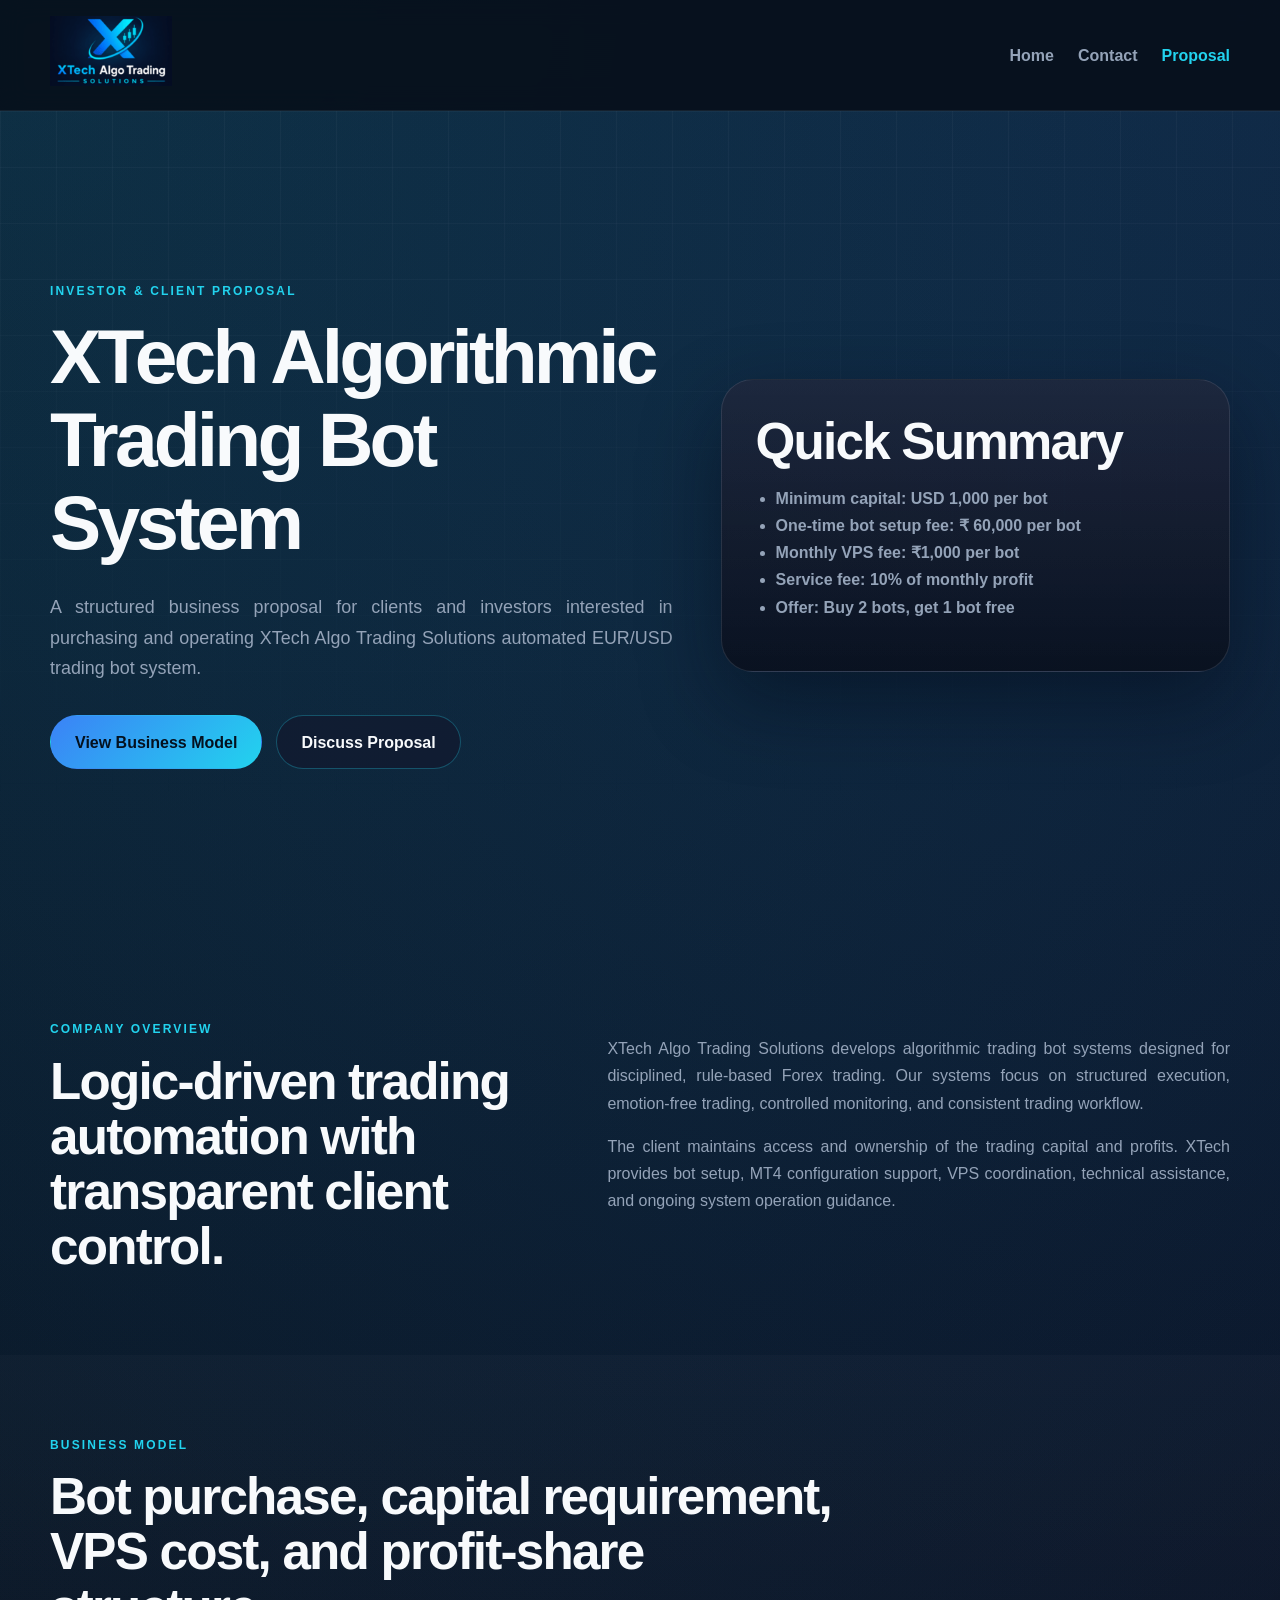
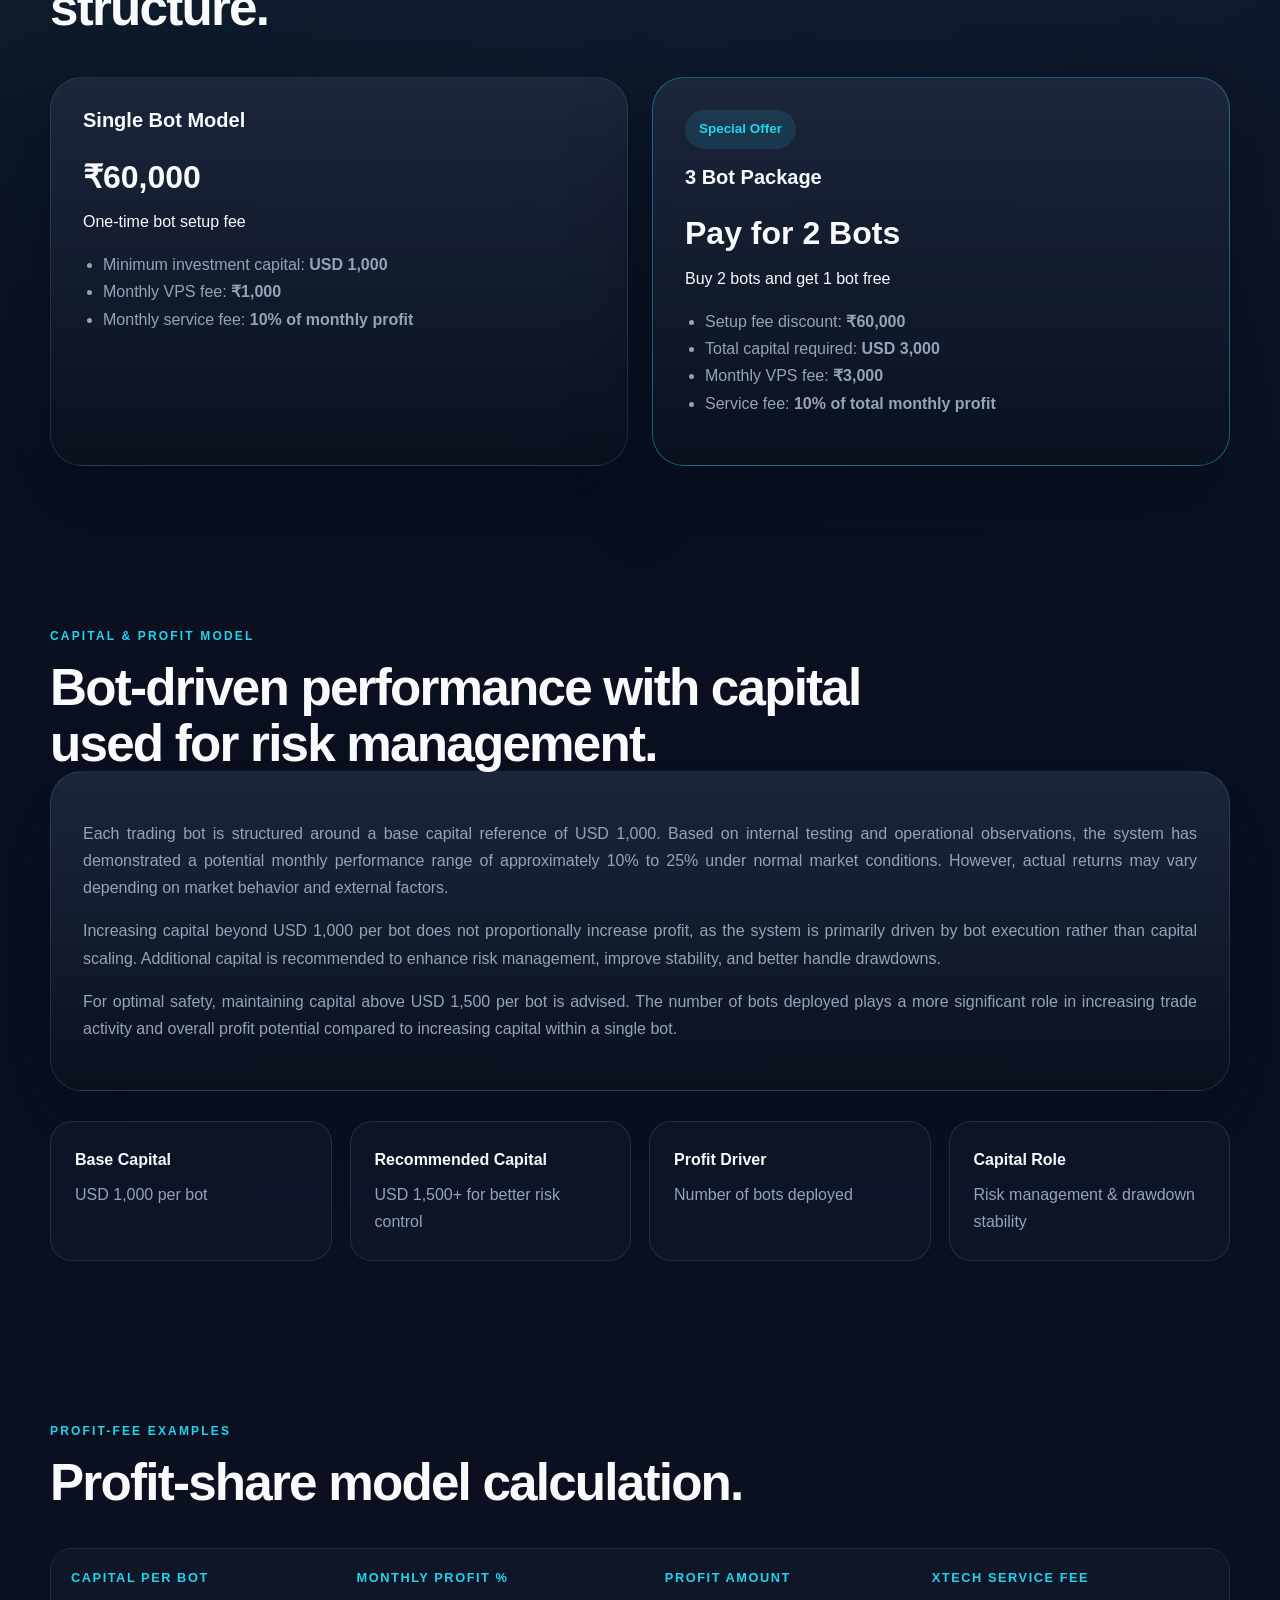
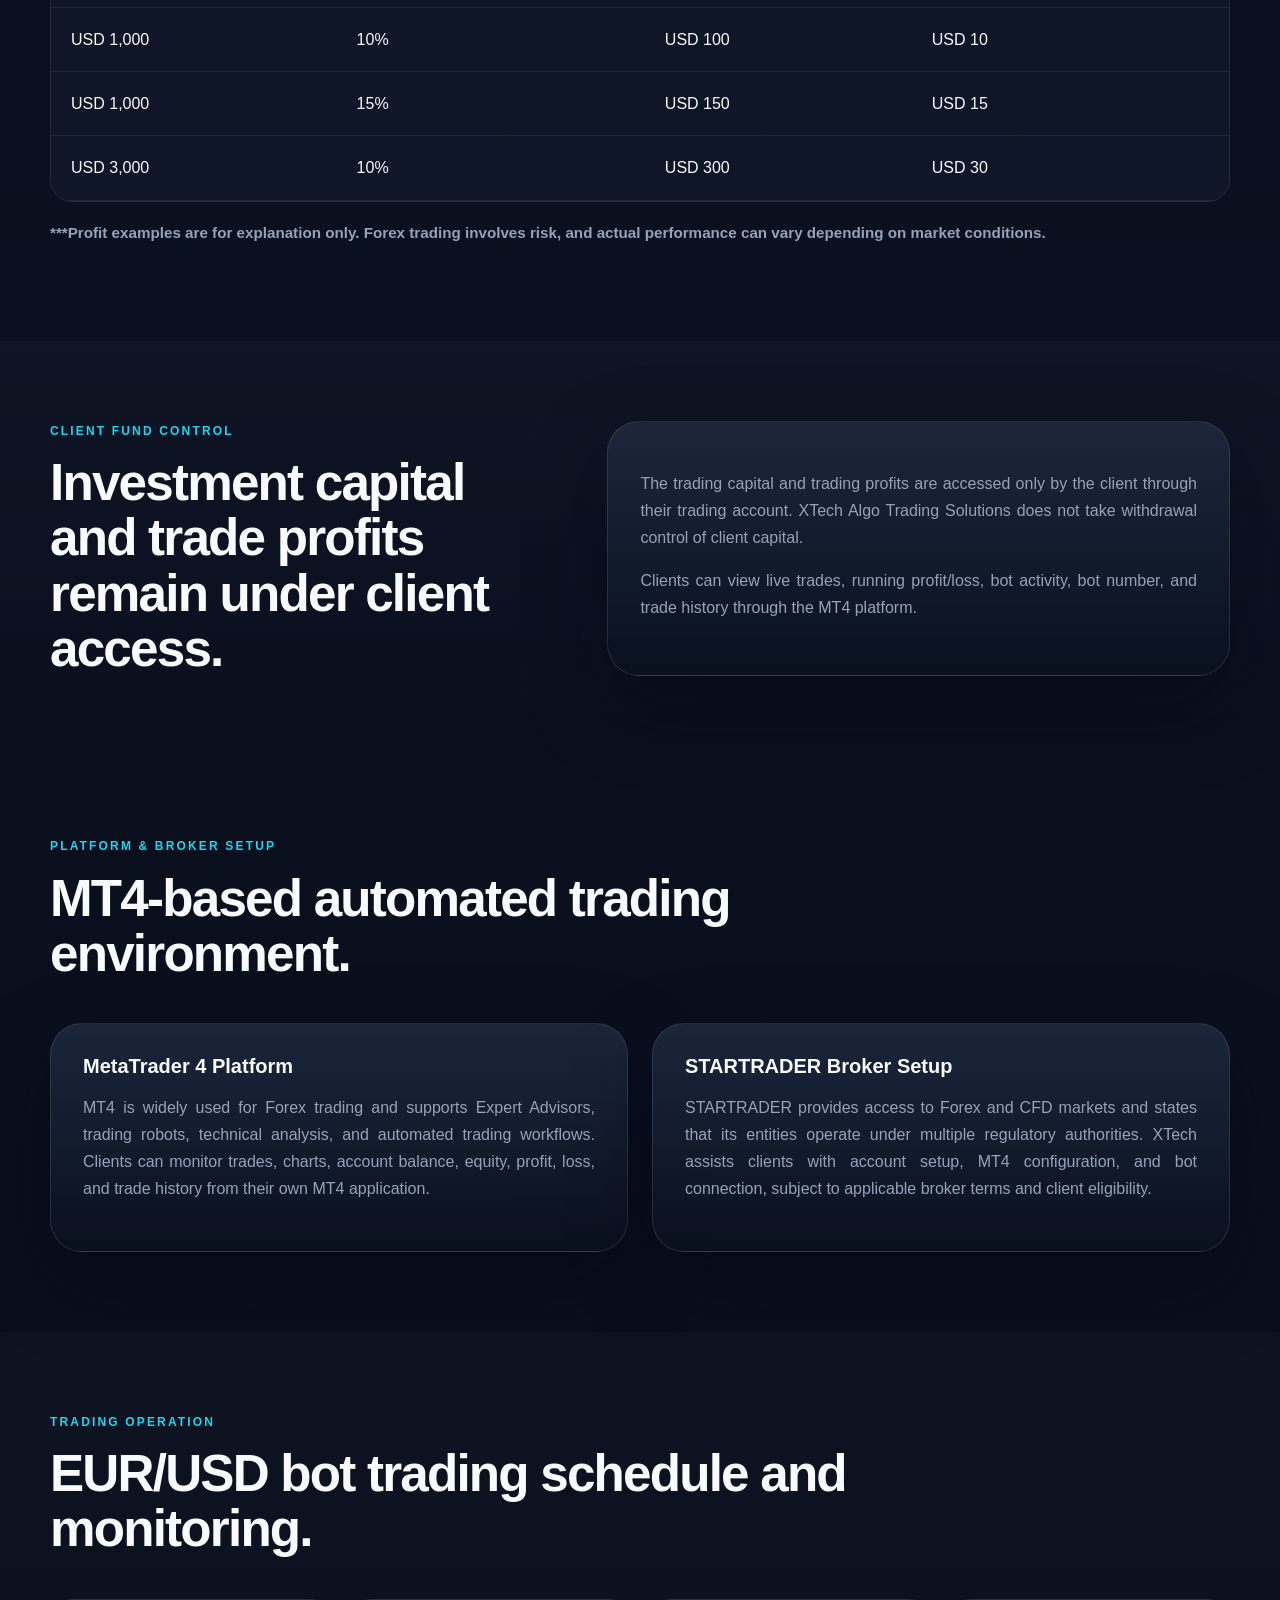
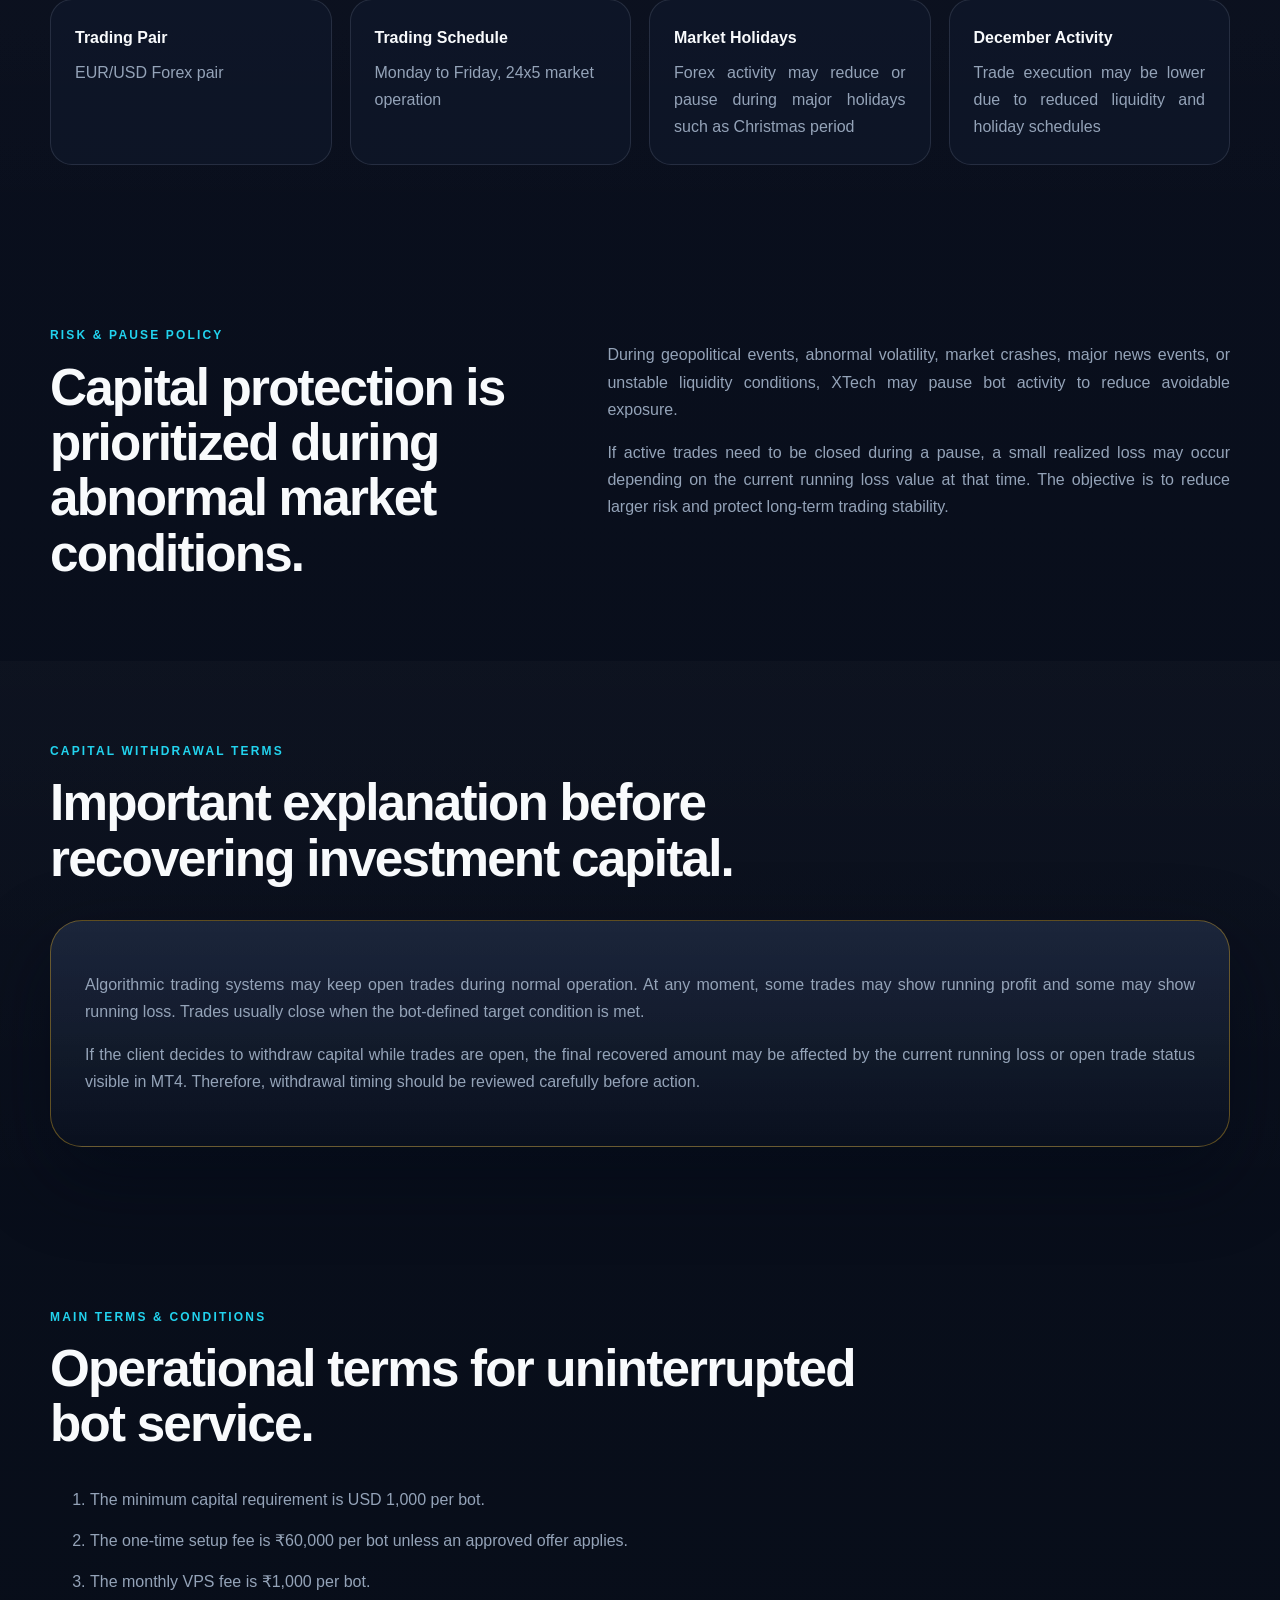
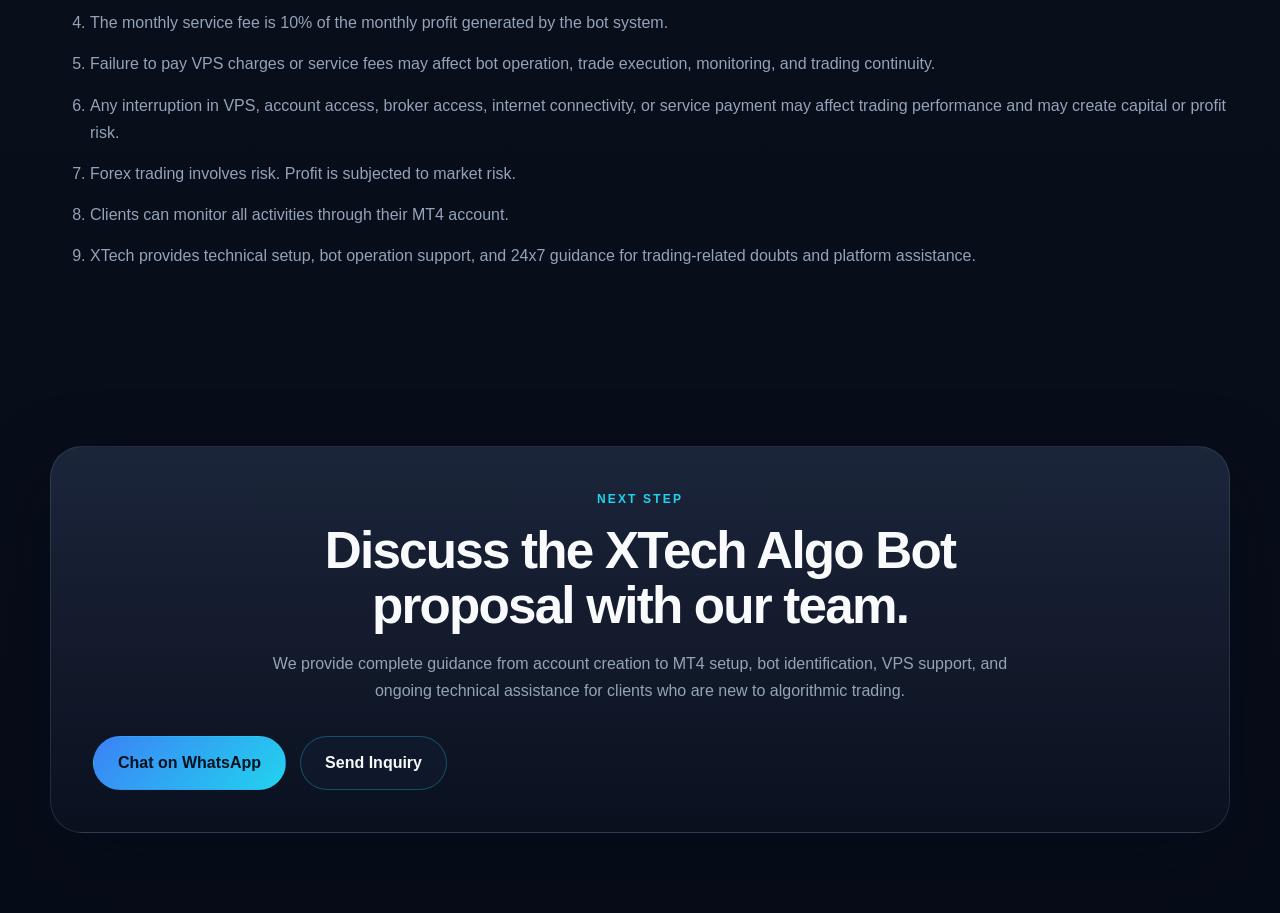
<file: proposal.html>
<!DOCTYPE html>
<html lang="en">
<head>
  <meta charset="UTF-8" />
  <meta name="viewport" content="width=device-width, initial-scale=1.0" />
  <meta name="robots" content="index, follow" />
  <meta name="description" content="XTech Algo Trading Solutions investor and client proposal for algorithmic trading bot purchase, capital requirements, fees, VPS charges, profit-share model, MT4 monitoring, and trading risk terms." />
  <title>Investor Proposal | XTech Algo Trading Solutions</title>
  <link rel="stylesheet" href="proposal.css" />
</head>

<body>


<header class="proposal-header">
  <div class="container nav">

    <a href="index.html" class="nav-logo">
      <img src="assets/logo.png" alt="XTech Algo Trading Solutions logo" />
    </a>

    <nav>
      <a href="index.html">Home</a>
      <a href="index.html#contact">Contact</a>
      <a href="proposal.html" class="active">Proposal</a>
    </nav>

  </div>
</header>

  <main class="proposal-page">
    <section class="proposal-hero">
      <div class="container hero-grid">
        <div>
          <!--<img class="logo" src="assets/logo.png" alt="XTech Algo Trading Solutions logo" />-->
		  <!--<a href="index.html">
  <img class="logo" src="assets/logo.png" alt="XTech Algo Trading Solutions logo" />
</a>-->
          <p class="eyebrow">Investor & Client Proposal</p>
          <h1>XTech Algorithmic Trading Bot System</h1>
          <p class="hero-text" style="text-align:justify">
            A structured business proposal for clients and investors interested in purchasing and operating
            XTech Algo Trading Solutions automated EUR/USD trading bot system.          </p>
          <div class="hero-actions">
            <a href="#business-model" class="btn primary">View Business Model</a>
            <!--<a href="#contact" class="btn secondary">Discuss Proposal</a>-->  
			<a href="index.html#contact" class="btn secondary">Discuss Proposal</a>
			        </div>
        </div>

        <div class="summary-card">
          <h2>Quick Summary</h2>
          <ul>
            <li><strong>Minimum capital: USD 1,000 per bot</strong></li>
            <li><strong>One-time bot setup fee: ₹ 60,000 per bot</strong></li>
            <li><strong>Monthly VPS fee: ₹1,000 per bot</strong></li>
            <li><strong>Service fee: 10% of monthly profit</strong></li>
            <li><strong>Offer: Buy 2 bots, get 1 bot free</strong></li>
          </ul>
        </div>
      </div>
    </section>

    <section class="section" id="overview">
      <div class="container two-col">
        <div>
          <p class="eyebrow">Company Overview</p>
          <h2>Logic-driven trading automation with transparent client control.</h2>
        </div>
        <div>
          <p style="text-align:justify">
            XTech Algo Trading Solutions develops algorithmic trading bot systems designed for disciplined,
            rule-based Forex trading. Our systems focus on structured execution, emotion-free trading,
            controlled monitoring, and consistent trading workflow.
          </p>
          <p style="text-align:justify">
            The client maintains access and ownership of the trading capital and profits. XTech provides
            bot setup, MT4 configuration support, VPS coordination, technical assistance, and ongoing
            system operation guidance.
          </p>
        </div>
      </div>
    </section>

    <section class="section alt" id="business-model">
      <div class="container">
        <p class="eyebrow">Business Model</p>
        <h2>Bot purchase, capital requirement, VPS cost, and profit-share structure.</h2>

        <div class="pricing-grid">
          <article class="pricing-card">
            <h3>Single Bot Model</h3>
            <p class="price">₹60,000</p>
            <span>One-time bot setup fee</span>
            <ul>
              <li>Minimum investment capital: <strong>USD 1,000</strong></li>
              <li>Monthly VPS fee: <strong>₹1,000</strong></li>
              <li>Monthly service fee: <strong>10% of monthly profit</strong></li>
            </ul>
          </article>

          <article class="pricing-card featured">
            <div class="offer-badge">Special Offer</div>
            <h3>3 Bot Package</h3>
            <p class="price">Pay for 2 Bots</p>
            <span>Buy 2 bots and get 1 bot free</span>
            <ul>
              <li>Setup fee discount: <strong>₹60,000</strong></li>
              <li>Total capital required: <strong>USD 3,000</strong></li>
              <li>Monthly VPS fee: <strong>₹3,000</strong></li>
              <li>Service fee: <strong>10% of total monthly profit</strong></li>
            </ul>
          </article>
        </div>
      </div>
    </section>
	
	
	<section class="section" id="capital-model">
  <div class="container">
    <p class="eyebrow">Capital & Profit Model</p>
    <h2>Bot-driven performance with capital used for risk management.</h2>

    <div class="info-card">
      <p style="text-align:justify">
        Each trading bot is structured around a base capital reference of USD 1,000. Based on internal testing and operational observations, the system has demonstrated a potential monthly performance range of approximately 10% to 25% under normal market conditions. However, actual returns may vary depending on market behavior and external factors.
      </p>

      <p style="text-align:justify">
        Increasing capital beyond USD 1,000 per bot does not proportionally increase profit, as the system is primarily driven by bot execution rather than capital scaling. Additional capital is recommended to enhance risk management, improve stability, and better handle drawdowns.
      </p>

      <p style="text-align:justify">
        For optimal safety, maintaining capital above USD 1,500 per bot is advised. The number of bots deployed plays a more significant role in increasing trade activity and overall profit potential compared to increasing capital within a single bot.
      </p>
    </div>

    <div class="terms-grid" style="margin-top:30px;">
      <div class="term">
        <strong>Base Capital</strong>
        <span>USD 1,000 per bot</span>
      </div>

      <div class="term">
        <strong>Recommended Capital</strong>
        <span>USD 1,500+ for better risk control</span>
      </div>

      <div class="term">
        <strong>Profit Driver</strong>
        <span>Number of bots deployed</span>
      </div>

      <div class="term">
        <strong>Capital Role</strong>
        <span>Risk management & drawdown stability</span>
      </div>
    </div>

  </div>
</section>

    <section class="section" id="fee-examples">
      <div class="container">
        <p class="eyebrow">Profit-Fee Examples</p>
        <h2>Profit-share model calculation.</h2>

        <div class="table-wrap">
          <table>
            <thead>
              <tr>
                <th>Capital per Bot</th>
                <th>Monthly Profit %</th>
                <th>Profit Amount</th>
                <th>XTech Service Fee</th>
              </tr>
            </thead>
            <tbody>
              <tr>
                <td>USD 1,000</td>
                <td>10%</td>
                <td>USD 100</td>
                <td>USD 10</td>
              </tr>
              <tr>
                <td>USD 1,000</td>
                <td>15%</td>
                <td>USD 150</td>
                <td>USD 15</td>
              </tr>
              <tr>
                <td>USD 3,000</td>
                <td>10%</td>
                <td>USD 300</td>
                <td>USD 30</td>
              </tr>
            </tbody>
          </table>
        </div>

        <p class="note">
          <strong>***Profit examples are for explanation only. Forex trading involves risk, and actual performance can vary depending on market conditions.</strong>
        </p>
      </div>
    </section>

    <section class="section alt" id="client-control">
      <div class="container two-col">
        <div>
          <p class="eyebrow">Client Fund Control</p>
          <h2>Investment capital and trade profits remain under client access.</h2>
        </div>
        <div class="info-card">
          <p style="text-align:justify">
            The trading capital and trading profits are accessed only by the client through their trading account.
            XTech Algo Trading Solutions does not take withdrawal control of client capital.
          </p>
          <p style="text-align:justify">
            Clients can view live trades, running profit/loss, bot activity, bot number, and trade history through
            the MT4 platform.
          </p>
        </div>
      </div>
    </section>

    <section class="section" id="platform">
      <div class="container">
        <p class="eyebrow">Platform & Broker Setup</p>
        <h2>MT4-based automated trading environment.</h2>

        <div class="card-grid">
          <article class="info-card">
            <h3>MetaTrader 4 Platform</h3>
            <p style="text-align:justify">
              MT4 is widely used for Forex trading and supports Expert Advisors, trading robots, technical analysis,
              and automated trading workflows. Clients can monitor trades, charts, account balance, equity, profit,
              loss, and trade history from their own MT4 application.
            </p>
          </article>

          <article class="info-card">
            <h3>STARTRADER Broker Setup</h3>
            <p style="text-align:justify">
              STARTRADER provides access to Forex and CFD markets and states that its entities operate under multiple
              regulatory authorities. XTech assists clients with account setup, MT4 configuration, and bot connection,
              subject to applicable broker terms and client eligibility.
            </p>
          </article>
        </div>
      </div>
    </section>

    <section class="section alt" id="operations">
      <div class="container">
        <p class="eyebrow">Trading Operation</p>
        <h2>EUR/USD bot trading schedule and monitoring.</h2>

        <div class="terms-grid">
          <div class="term">
            <strong>Trading Pair</strong>
            <span>EUR/USD Forex pair</span>
          </div>
          <div class="term">
            <strong>Trading Schedule</strong>
            <span>Monday to Friday, 24x5 market operation</span>
          </div>
          <div class="term">
            <strong>Market Holidays</strong>
            <span style="text-align:justify">Forex activity may reduce or pause during major holidays such as Christmas period</span>
          </div>
          <div class="term">
            <strong>December Activity</strong>
            <span style="text-align:justify">Trade execution may be lower due to reduced liquidity and holiday schedules</span>
          </div>
        </div>
      </div>
    </section>

    <section class="section" id="risk">
      <div class="container two-col">
        <div>
          <p class="eyebrow">Risk & Pause Policy</p>
          <h2>Capital protection is prioritized during abnormal market conditions.</h2>
        </div>
        <div>
          <p style="text-align:justify">
            During geopolitical events, abnormal volatility, market crashes, major news events, or unstable liquidity
            conditions, XTech may pause bot activity to reduce avoidable exposure.
          </p>
          <p style="text-align:justify">
            If active trades need to be closed during a pause, a small realized loss may occur depending on the current
            running loss value at that time. The objective is to reduce larger risk and protect long-term trading stability.
          </p>
        </div>
      </div>
    </section>

    <section class="section alt" id="withdrawal">
      <div class="container">
        <p class="eyebrow">Capital Withdrawal Terms</p>
        <h2>Important explanation before recovering investment capital.</h2>

        <div class="warning-box">
          <p style="text-align:justify">
            Algorithmic trading systems may keep open trades during normal operation. At any moment, some trades may show
            running profit and some may show running loss. Trades usually close when the bot-defined target condition is met.
          </p>
          <p style="text-align:justify">
            If the client decides to withdraw capital while trades are open, the final recovered amount may be affected by
            the current running loss or open trade status visible in MT4. Therefore, withdrawal timing should be reviewed
            carefully before action.
          </p>
        </div>
      </div>
    </section>

    <section class="section" id="terms">
      <div class="container">
        <p class="eyebrow">Main Terms & Conditions</p>
        <h2>Operational terms for uninterrupted bot service.</h2>

        <ol class="terms-list">
          <li>The minimum capital requirement is USD 1,000 per bot.</li>
          <li>The one-time setup fee is ₹60,000 per bot unless an approved offer applies.</li>
          <li>The monthly VPS fee is ₹1,000 per bot.</li>
          <li>The monthly service fee is 10% of the monthly profit generated by the bot system.</li>
          <li>Failure to pay VPS charges or service fees may affect bot operation, trade execution, monitoring, and trading continuity.</li>
          <li>Any interruption in VPS, account access, broker access, internet connectivity, or service payment may affect trading performance and may create capital or profit risk.</li>
          <li>Forex trading involves risk. Profit is subjected to market risk.</li>
          <li>Clients can monitor all activities through their MT4 account.</li>
          <li>XTech provides technical setup, bot operation support, and 24x7 guidance for trading-related doubts and platform assistance.</li>
        </ol>
      </div>
    </section>

    <section class="section cta" id="contact">
      <div class="container cta-card">
        <p class="eyebrow">Next Step</p>
        <h2>Discuss the XTech Algo Bot proposal with our team.</h2>
        <p>
          We provide complete guidance from account creation to MT4 setup, bot identification, VPS support,
          and ongoing technical assistance for clients who are new to algorithmic trading.
        </p>
        <div class="hero-actions">
          <a class="btn primary" href="https://wa.me/+919446121322?text=Hello%20XTech%20Algo%20Trading%20Solutions,%20I%20would%20like%20to%20discuss%20the%20bot%20proposal." target="_blank" rel="noopener noreferrer">Chat on WhatsApp</a>
          <a class="btn secondary" href="index.html#contact">Send Inquiry</a>
        </div>
      </div>
    </section>
  </main>
</body>
</html>
</file>
<file: proposal.css>
:root {
  --bg: #0b1020;
  --bg-deep: #070d18;
  --surface: #121a2f;
  --surface-soft: rgba(18, 26, 47, 0.72);
  --accent: #22d3ee;
  --accent-secondary: #3b82f6;
  --text: #f8fafc;
  --muted: #94a3b8;
  --border: rgba(148, 163, 184, 0.18);
  --radius-xl: 32px;
  --radius-md: 22px;
  --container: 1180px;
}

* {
  box-sizing: border-box;
}

body {
  margin: 0;
  font-family: "Manrope", Arial, sans-serif;
  color: var(--text);
  background:
    radial-gradient(circle at top left, rgba(34, 211, 238, 0.13), transparent 28%),
    radial-gradient(circle at top right, rgba(59, 130, 246, 0.16), transparent 30%),
    linear-gradient(180deg, #07101d 0%, var(--bg) 45%, var(--bg-deep) 100%);
  line-height: 1.7;
}

a {
  color: inherit;
  text-decoration: none;
}

.container {
  width: min(calc(100% - 2rem), var(--container));
  margin: 0 auto;
}

.logo {
  width: 170px;
  height: auto;
  margin-bottom: 34px;
}

.proposal-hero {
  min-height: 92vh;
  display: flex;
  align-items: center;
  padding: 90px 0;
  position: relative;
}

.proposal-hero::before {
  content: "";
  position: absolute;
  inset: 0;
  background-image:
    linear-gradient(rgba(148, 163, 184, 0.08) 1px, transparent 1px),
    linear-gradient(90deg, rgba(148, 163, 184, 0.08) 1px, transparent 1px);
  background-size: 56px 56px;
  mask-image: linear-gradient(180deg, rgba(0, 0, 0, 0.75), transparent 85%);
  pointer-events: none;
}

.hero-grid {
  position: relative;
  display: grid;
  grid-template-columns: 1.1fr 0.9fr;
  gap: 48px;
  align-items: center;
}

.eyebrow {
  margin: 0 0 14px;
  color: var(--accent);
  font-size: 0.75rem;
  font-weight: 800;
  text-transform: uppercase;
  letter-spacing: 0.18em;
}

h1, h2, h3 {
  margin: 0;
  line-height: 1.08;
}

h1 {
  max-width: 820px;
  font-size: clamp(3rem, 6vw, 5.6rem);
  letter-spacing: -0.05em;
}

h2 {
  max-width: 820px;
  font-size: clamp(2rem, 4vw, 3.3rem);
  letter-spacing: -0.035em;
}

h3 {
  font-size: 1.25rem;
}

p {
  color: var(--muted);
}

.hero-text {
  max-width: 720px;
  margin: 28px 0 0;
  font-size: 1.12rem;
}

.hero-actions {
  display: flex;
  flex-wrap: wrap;
  gap: 14px;
  margin-top: 32px;
}

.btn {
  display: inline-flex;
  align-items: center;
  justify-content: center;
  min-height: 54px;
  padding: 0 24px;
  border-radius: 999px;
  font-weight: 800;
  border: 1px solid transparent;
}

.btn.primary {
  background: linear-gradient(135deg, var(--accent-secondary), var(--accent));
  color: #04111f;
}

.btn.secondary {
  border-color: rgba(34, 211, 238, 0.3);
  background: rgba(18, 26, 47, 0.75);
}

.summary-card,
.info-card,
.pricing-card,
.warning-box,
.cta-card {
  border: 1px solid var(--border);
  border-radius: var(--radius-xl);
  background:
    linear-gradient(180deg, rgba(255, 255, 255, 0.04), rgba(255, 255, 255, 0)),
    linear-gradient(180deg, rgba(20, 30, 53, 0.92), rgba(10, 17, 31, 0.94));
  box-shadow: 0 30px 80px rgba(2, 8, 23, 0.45);
}

.summary-card {
  padding: 34px;
}

.summary-card ul,
.pricing-card ul {
  padding-left: 20px;
  color: var(--muted);
}

.section {
  padding: 80px 0;
}

.section.alt {
  background: linear-gradient(180deg, rgba(255, 255, 255, 0.018), rgba(255, 255, 255, 0));
}

.two-col {
  display: grid;
  grid-template-columns: 0.9fr 1.1fr;
  gap: 48px;
}

.pricing-grid,
.card-grid {
  margin-top: 42px;
  display: grid;
  grid-template-columns: repeat(2, minmax(0, 1fr));
  gap: 24px;
}

.pricing-card,
.info-card {
  padding: 32px;
}

.pricing-card.featured {
  border-color: rgba(34, 211, 238, 0.4);
}

.offer-badge {
  display: inline-flex;
  padding: 8px 14px;
  margin-bottom: 18px;
  border-radius: 999px;
  color: var(--accent);
  background: rgba(34, 211, 238, 0.12);
  font-weight: 800;
  font-size: 0.84rem;
}

.price {
  margin: 18px 0 4px;
  color: var(--text);
  font-size: 2rem;
  font-weight: 900;
}

.table-wrap {
  margin-top: 38px;
  overflow-x: auto;
  border: 1px solid var(--border);
  border-radius: var(--radius-md);
}

table {
  width: 100%;
  border-collapse: collapse;
  min-width: 720px;
  background: rgba(18, 26, 47, 0.58);
}

th, td {
  padding: 18px 20px;
  text-align: left;
  border-bottom: 1px solid rgba(148, 163, 184, 0.12);
}

th {
  color: var(--accent);
  font-size: 0.8rem;
  text-transform: uppercase;
  letter-spacing: 0.12em;
}

.note {
  margin-top: 18px;
  font-size: 0.95rem;
}

.terms-grid {
  margin-top: 42px;
  display: grid;
  grid-template-columns: repeat(4, minmax(0, 1fr));
  gap: 18px;
}

.term {
  padding: 24px;
  border: 1px solid var(--border);
  border-radius: var(--radius-md);
  background: rgba(18, 26, 47, 0.55);
}

.term strong,
.term span {
  display: block;
}

.term span {
  margin-top: 8px;
  color: var(--muted);
}

.warning-box {
  margin-top: 34px;
  padding: 34px;
  border-color: rgba(251, 191, 36, 0.35);
}

.terms-list {
  margin-top: 34px;
  display: grid;
  gap: 14px;
  color: var(--muted);
}

.cta-card {
  padding: 42px;
  text-align: center;
}

.cta-card h2,
.cta-card p {
  margin-left: auto;
  margin-right: auto;
}

.cta-card p {
  max-width: 760px;
}

@media (max-width: 900px) {
  .hero-grid,
  .two-col,
  .pricing-grid,
  .card-grid {
    grid-template-columns: 1fr;
  }

  .terms-grid {
    grid-template-columns: repeat(2, minmax(0, 1fr));
  }

  .proposal-hero {
    min-height: auto;
  }
}

@media (max-width: 600px) {
  .section {
    padding: 76px 0;
  }

  .terms-grid {
    grid-template-columns: 1fr;
  }

  .summary-card,
  .pricing-card,
  .info-card,
  .warning-box,
  .cta-card {
    padding: 24px;
    border-radius: 22px;
  }
}
.proposal-header {
  position: sticky;
  top: 0;
  z-index: 100;
  background: rgba(7, 13, 24, 0.85);
  backdrop-filter: blur(12px);
  border-bottom: 1px solid rgba(148, 163, 184, 0.1);
}

.nav {
  display: flex;
  align-items: center;
  justify-content: space-between;
  padding: 16px 0;
}

.nav-logo img {
  height: 70px;
}

nav {
  display: flex;
  gap: 24px;
}

nav a {
  color: #94a3b8;
  font-weight: 600;
  transition: 0.3s;
}

nav a:hover,
nav a.active {
  color: #22d3ee;
}
/* CSS Document */
</file>
